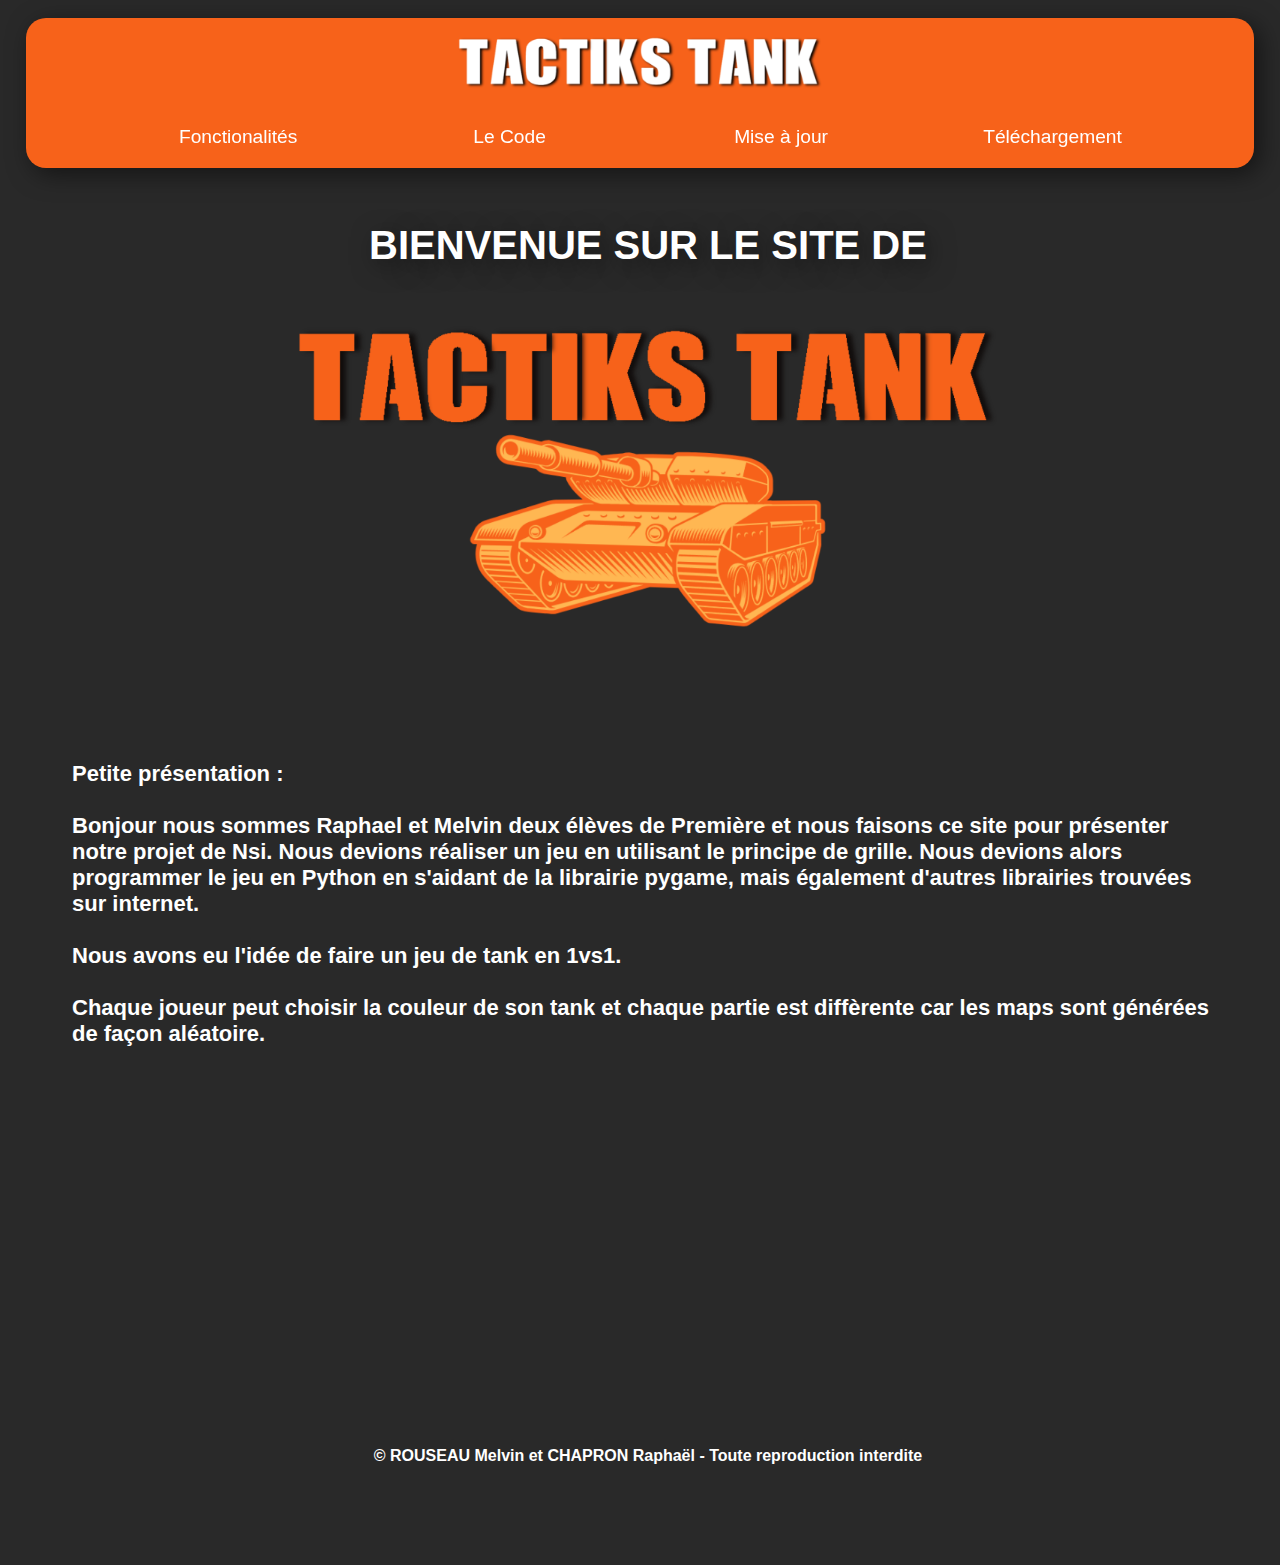
<file: index.html>
<html>
<head>
	<title>TAKTIKS TANKS</title>
	<link href="style.css" rel="stylesheet" type="text/css" />
	<link rel="preconnect" href="https://fonts.googleapis.com"><link rel="preconnect" href="https://fonts.googleapis.com">
</head>

<body>
	<header>
		<a href="index.html" title="titre">
    <img alt="titre" id="titre" src="titre.png" href="index.html"/>
		<nav>
      <ul class="menu">
        <li><a href="fonctionalite.html">Fonctionalités</a></li>
        <li><a href="code.html">Le Code</a></li>
        <li><a href="maj.html">Mise à jour</a></li>
				<li><a href="telechargement.html">Téléchargement</a></li>
      </ul>
		</nav>
	</header>

	<h1 id="welcome">BIENVENUE SUR LE SITE DE </h1>
	<img id="logo" src="VERSION_FINALE/logo.png"/>


	<h2 id="intro"> <strong>Petite présentation : </strong>
		<br>
		<br>
			Bonjour nous sommes Raphael et Melvin deux élèves de Première et nous faisons ce site pour présenter notre projet de Nsi.
		Nous devions réaliser un jeu en utilisant le principe de grille. Nous devions alors programmer le jeu en Python en s'aidant de la librairie pygame, mais également d'autres librairies trouvées sur internet.
		<br>
		<br>
		Nous avons eu l'idée de faire un jeu de tank en 1vs1.
		<br>
		<br>
		Chaque joueur peut choisir la couleur de son tank et chaque partie est diffèrente car les maps sont générées de façon aléatoire.
	</h2>

	<h3 id="mention"> © ROUSEAU Melvin et CHAPRON Raphaël - Toute reproduction interdite </h3>

</body>
</html>
</file>
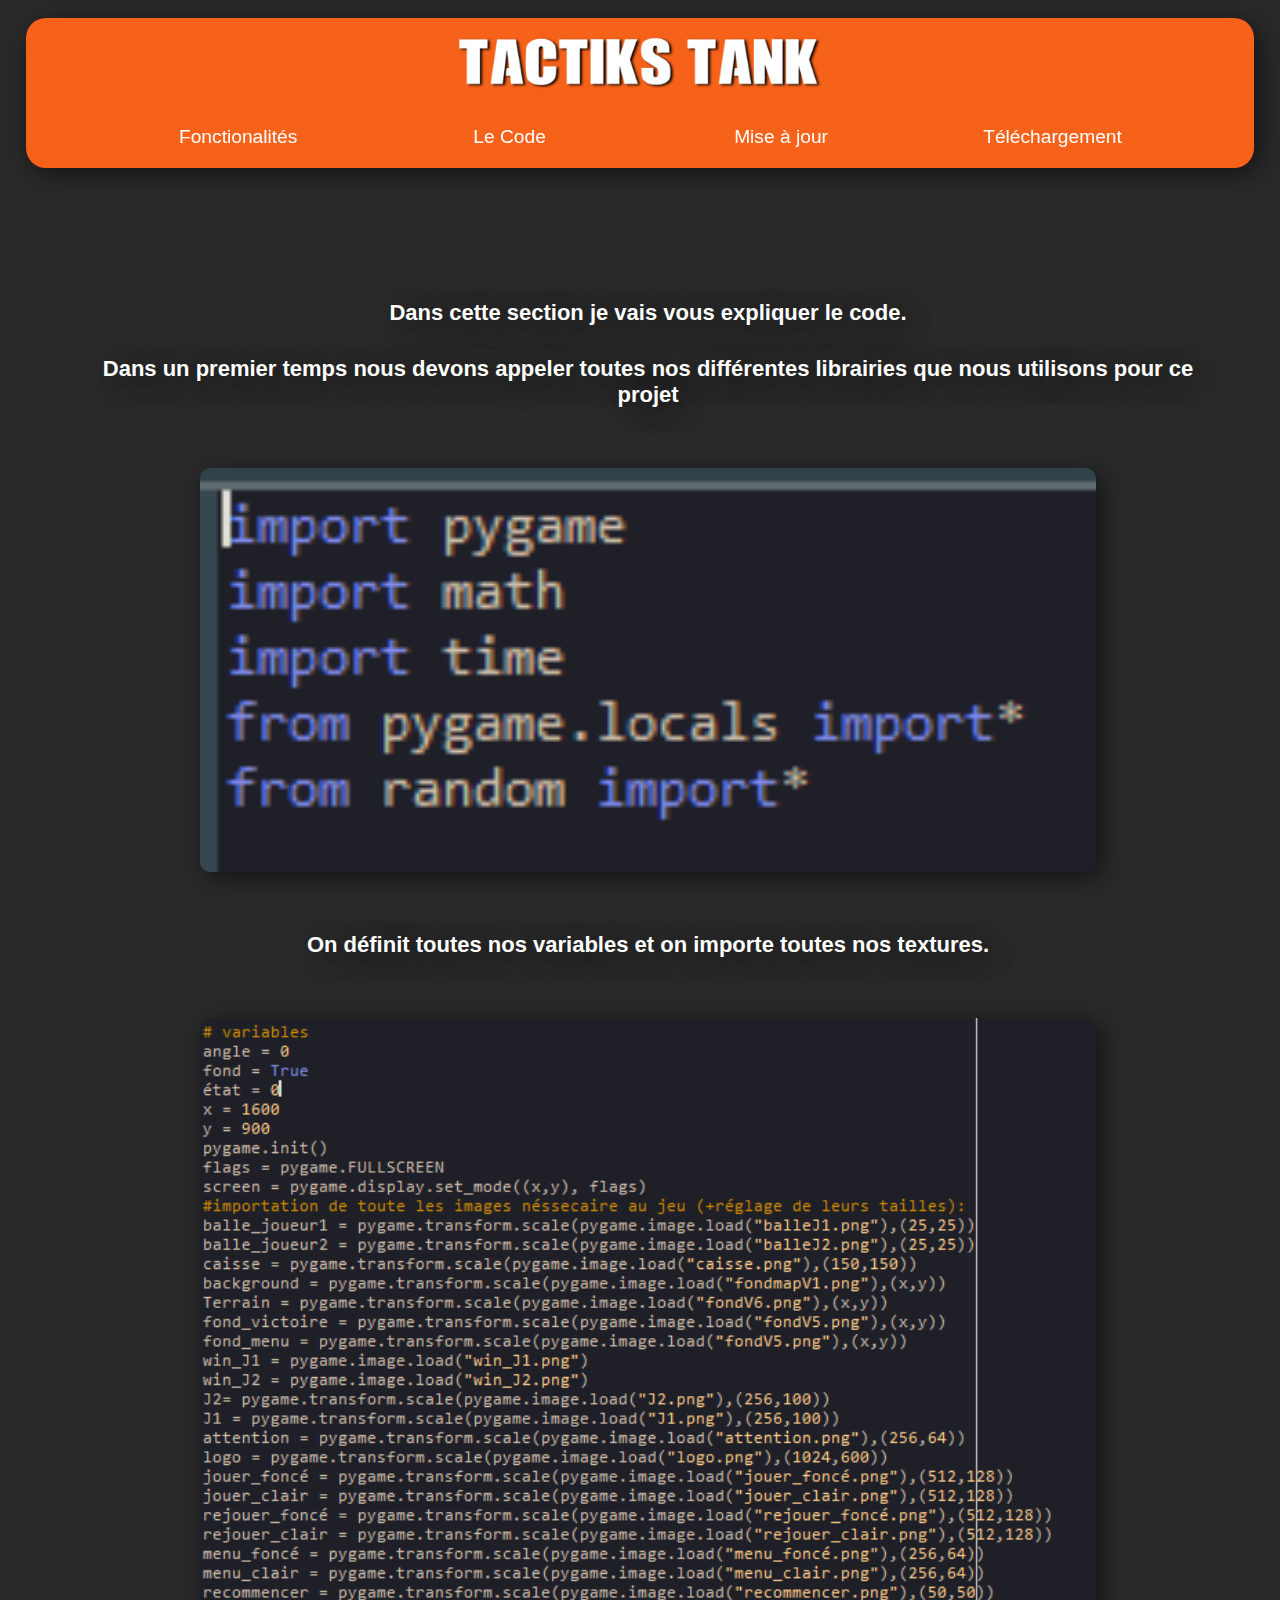
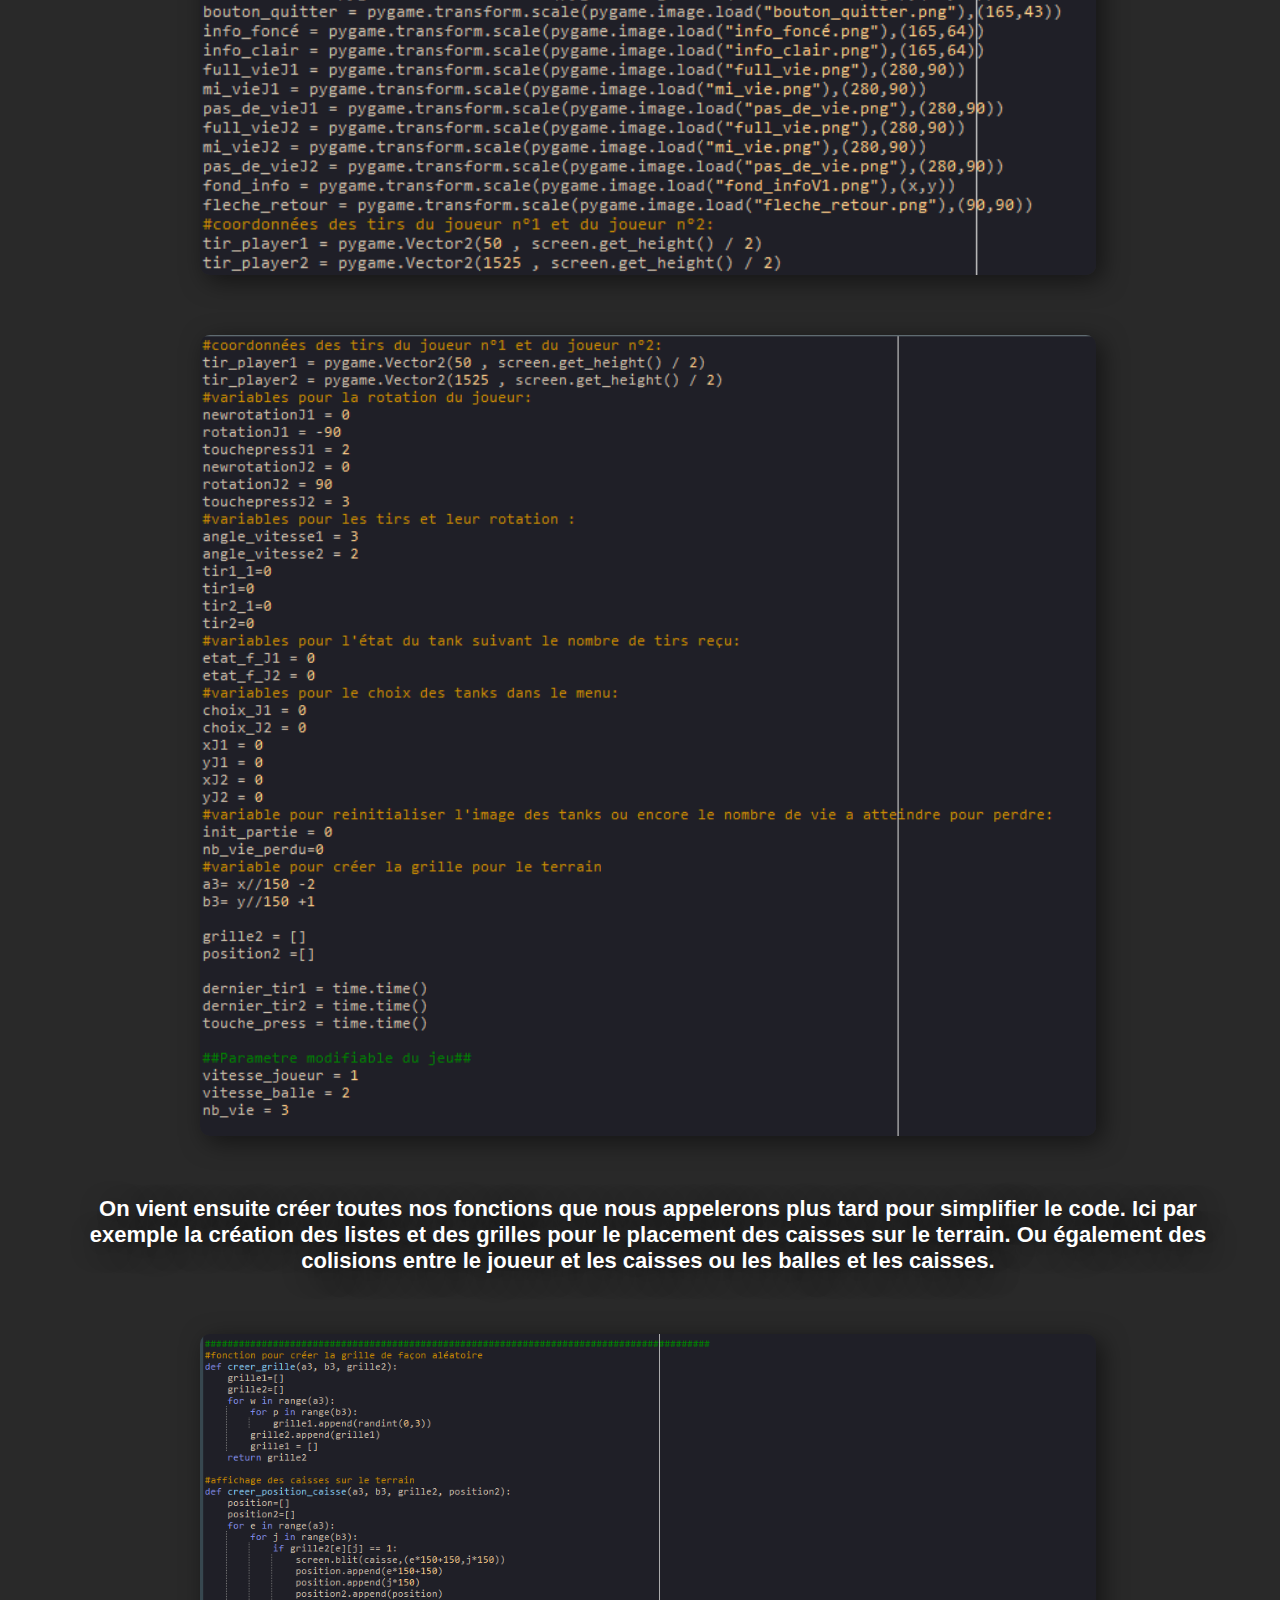
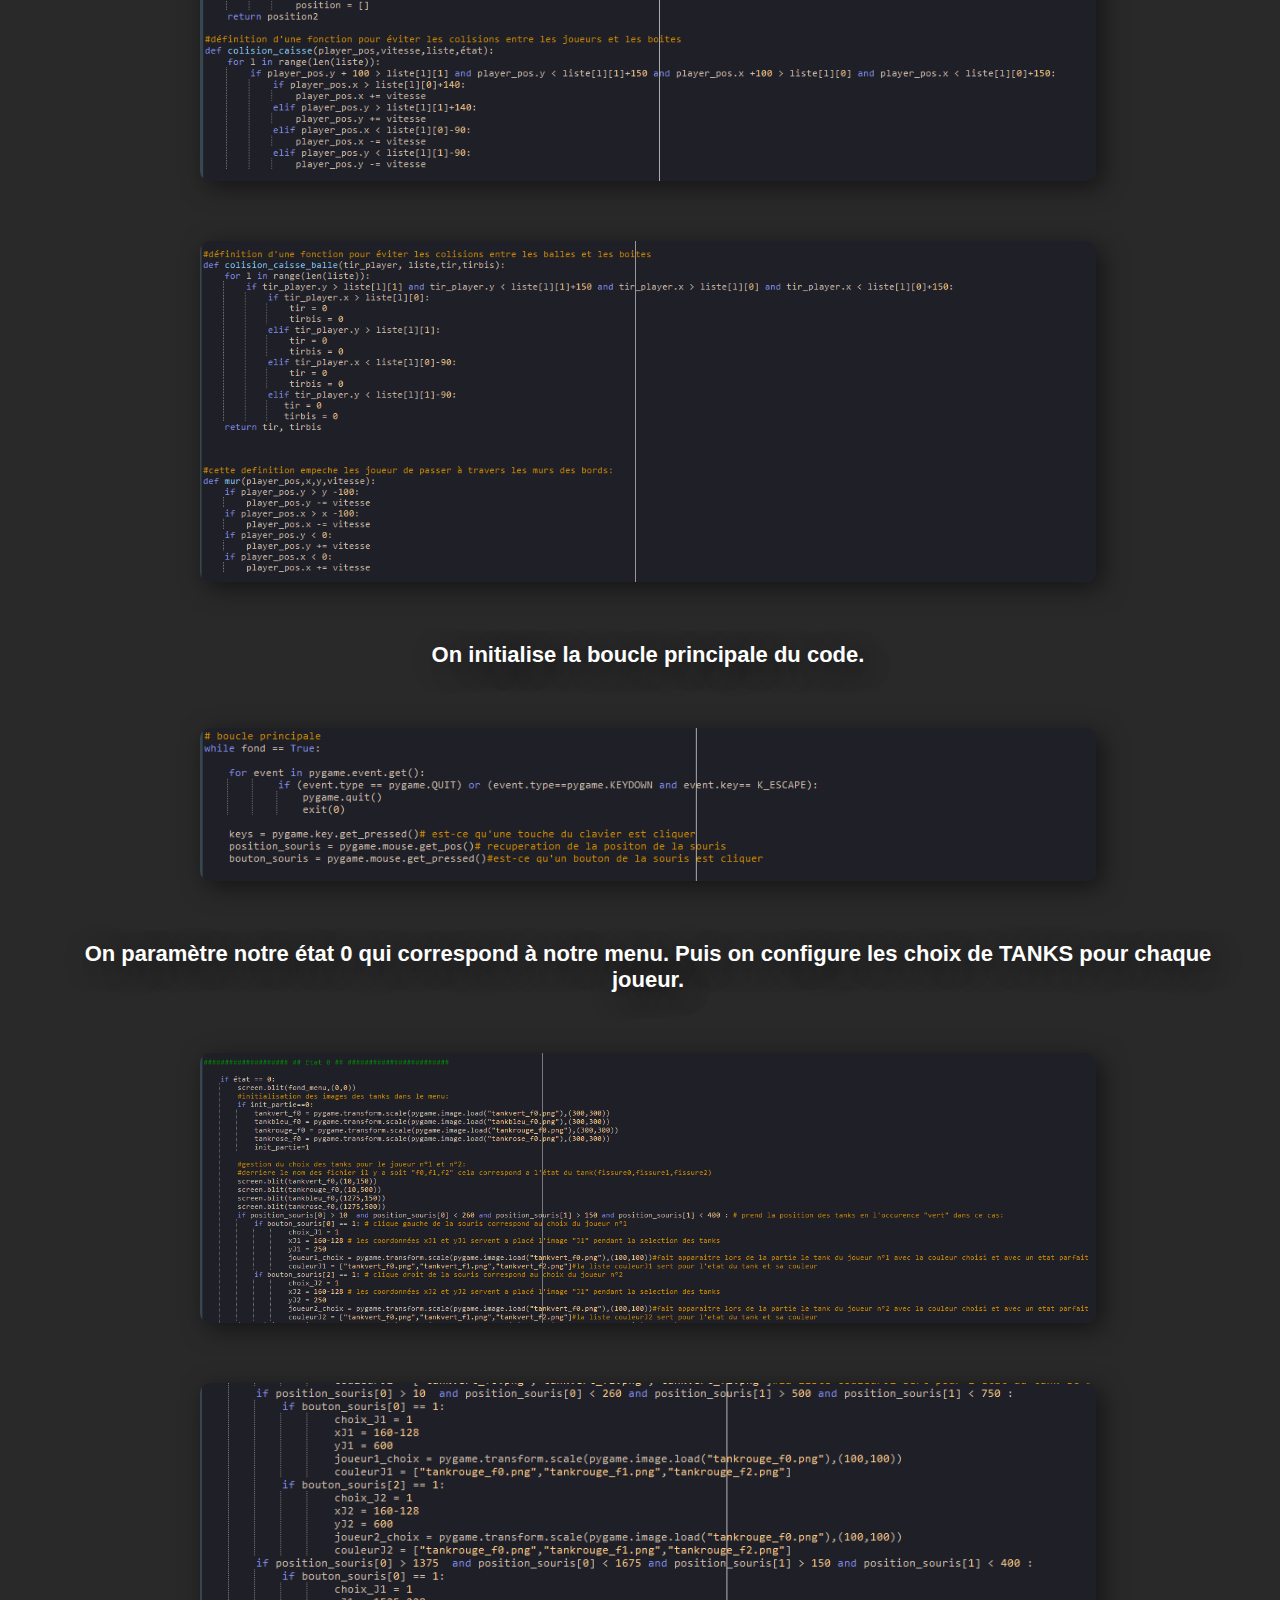
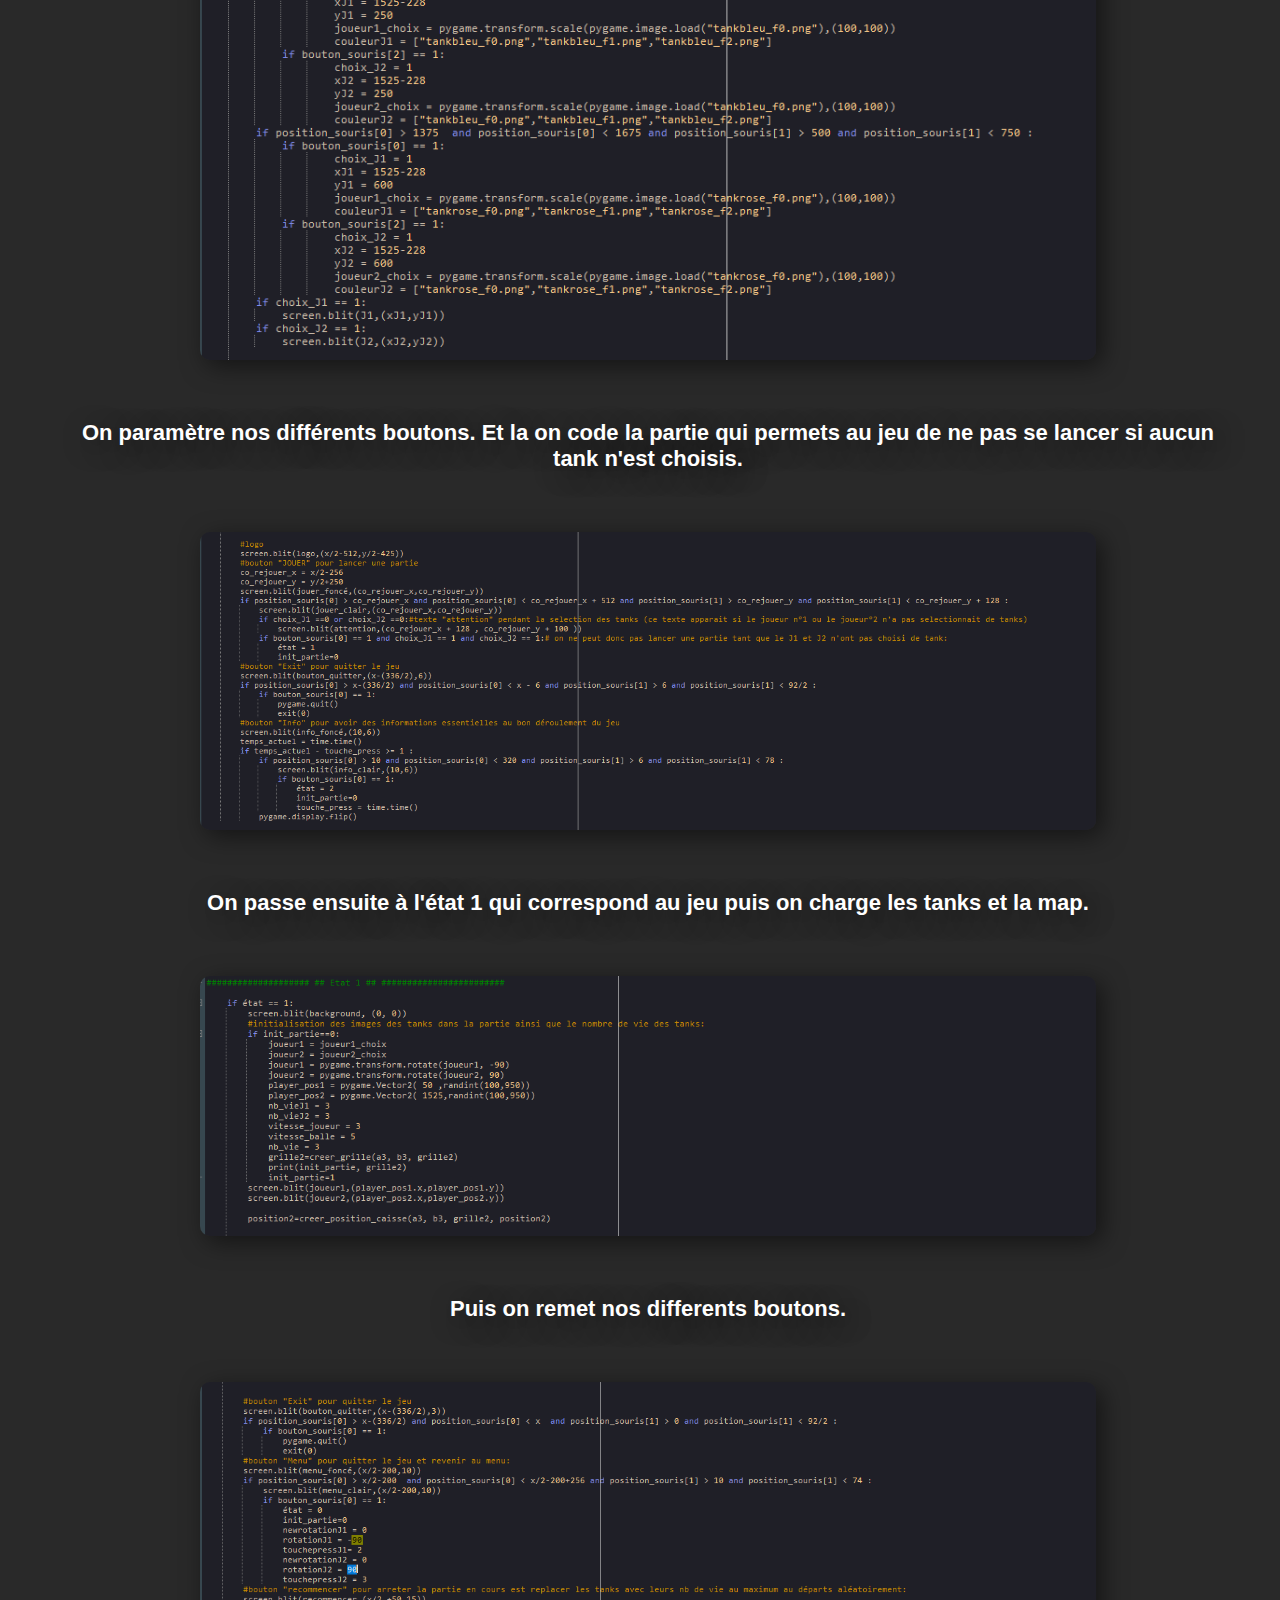
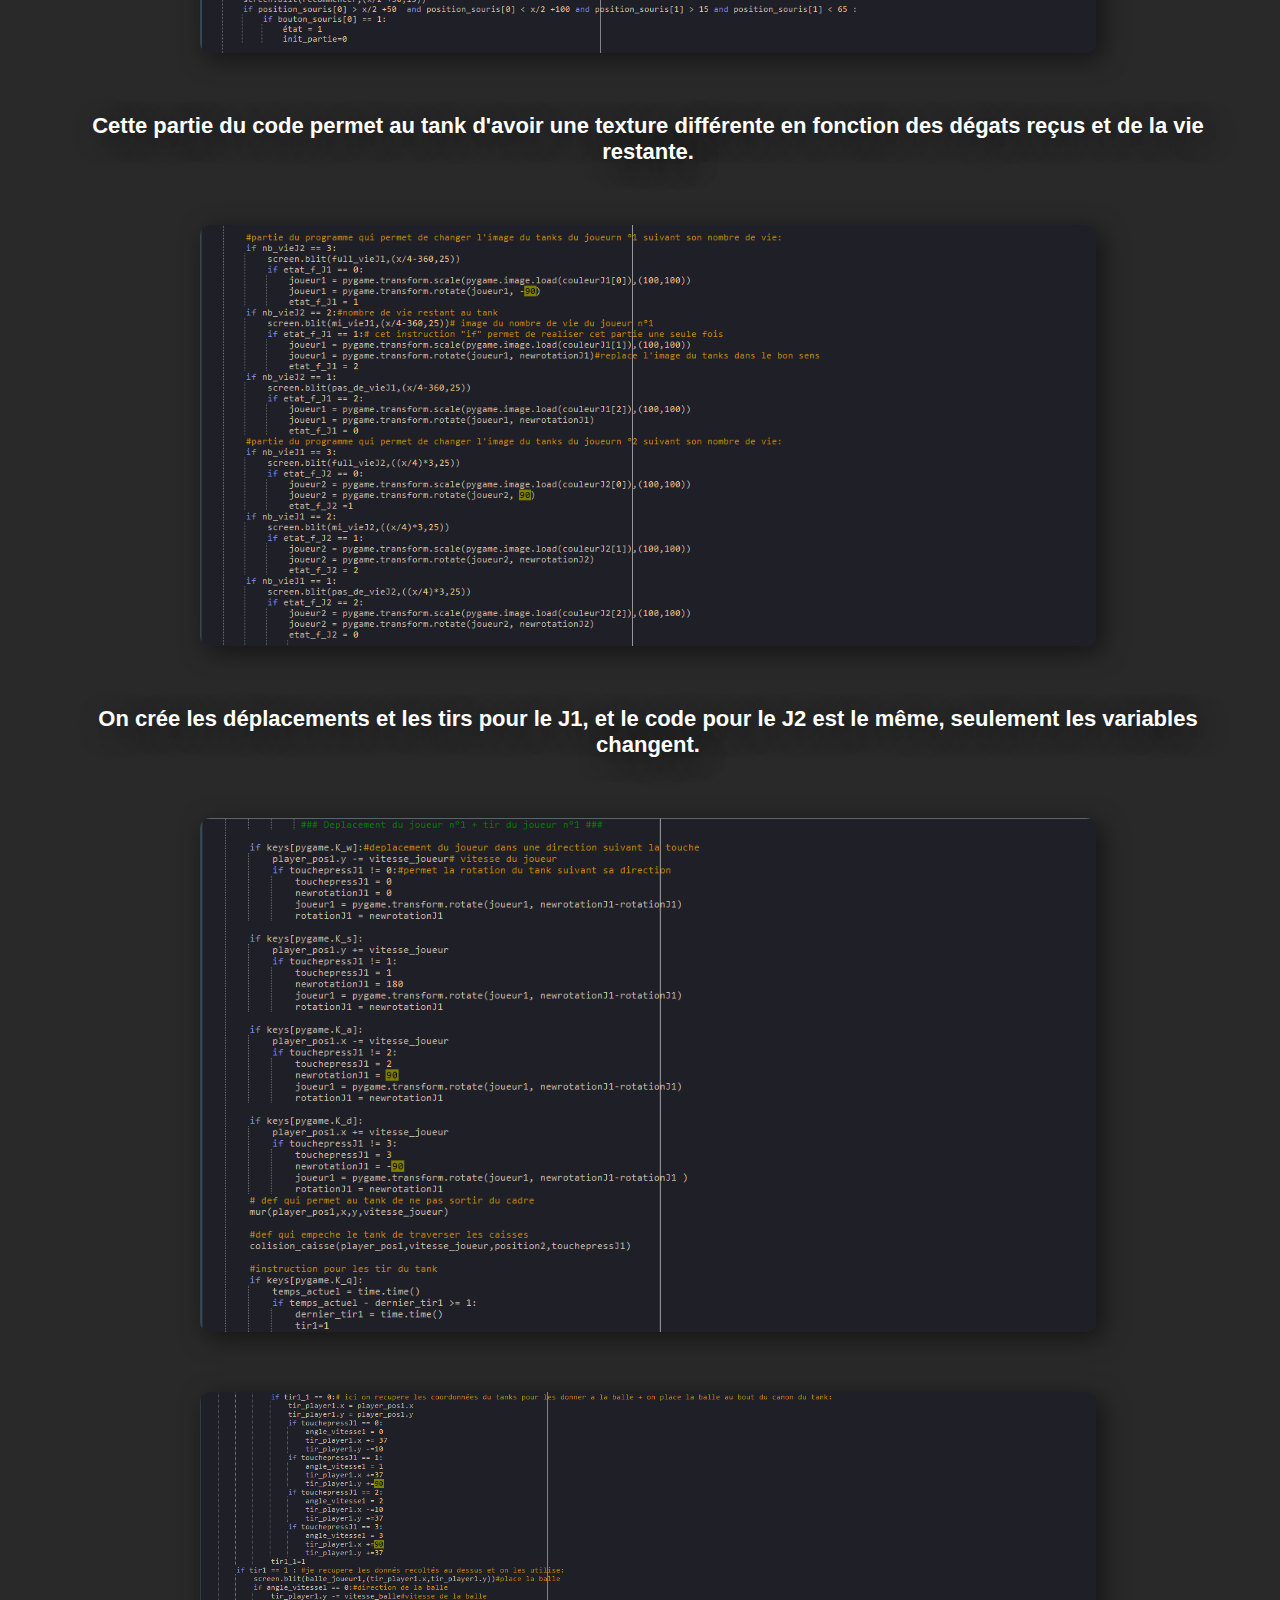
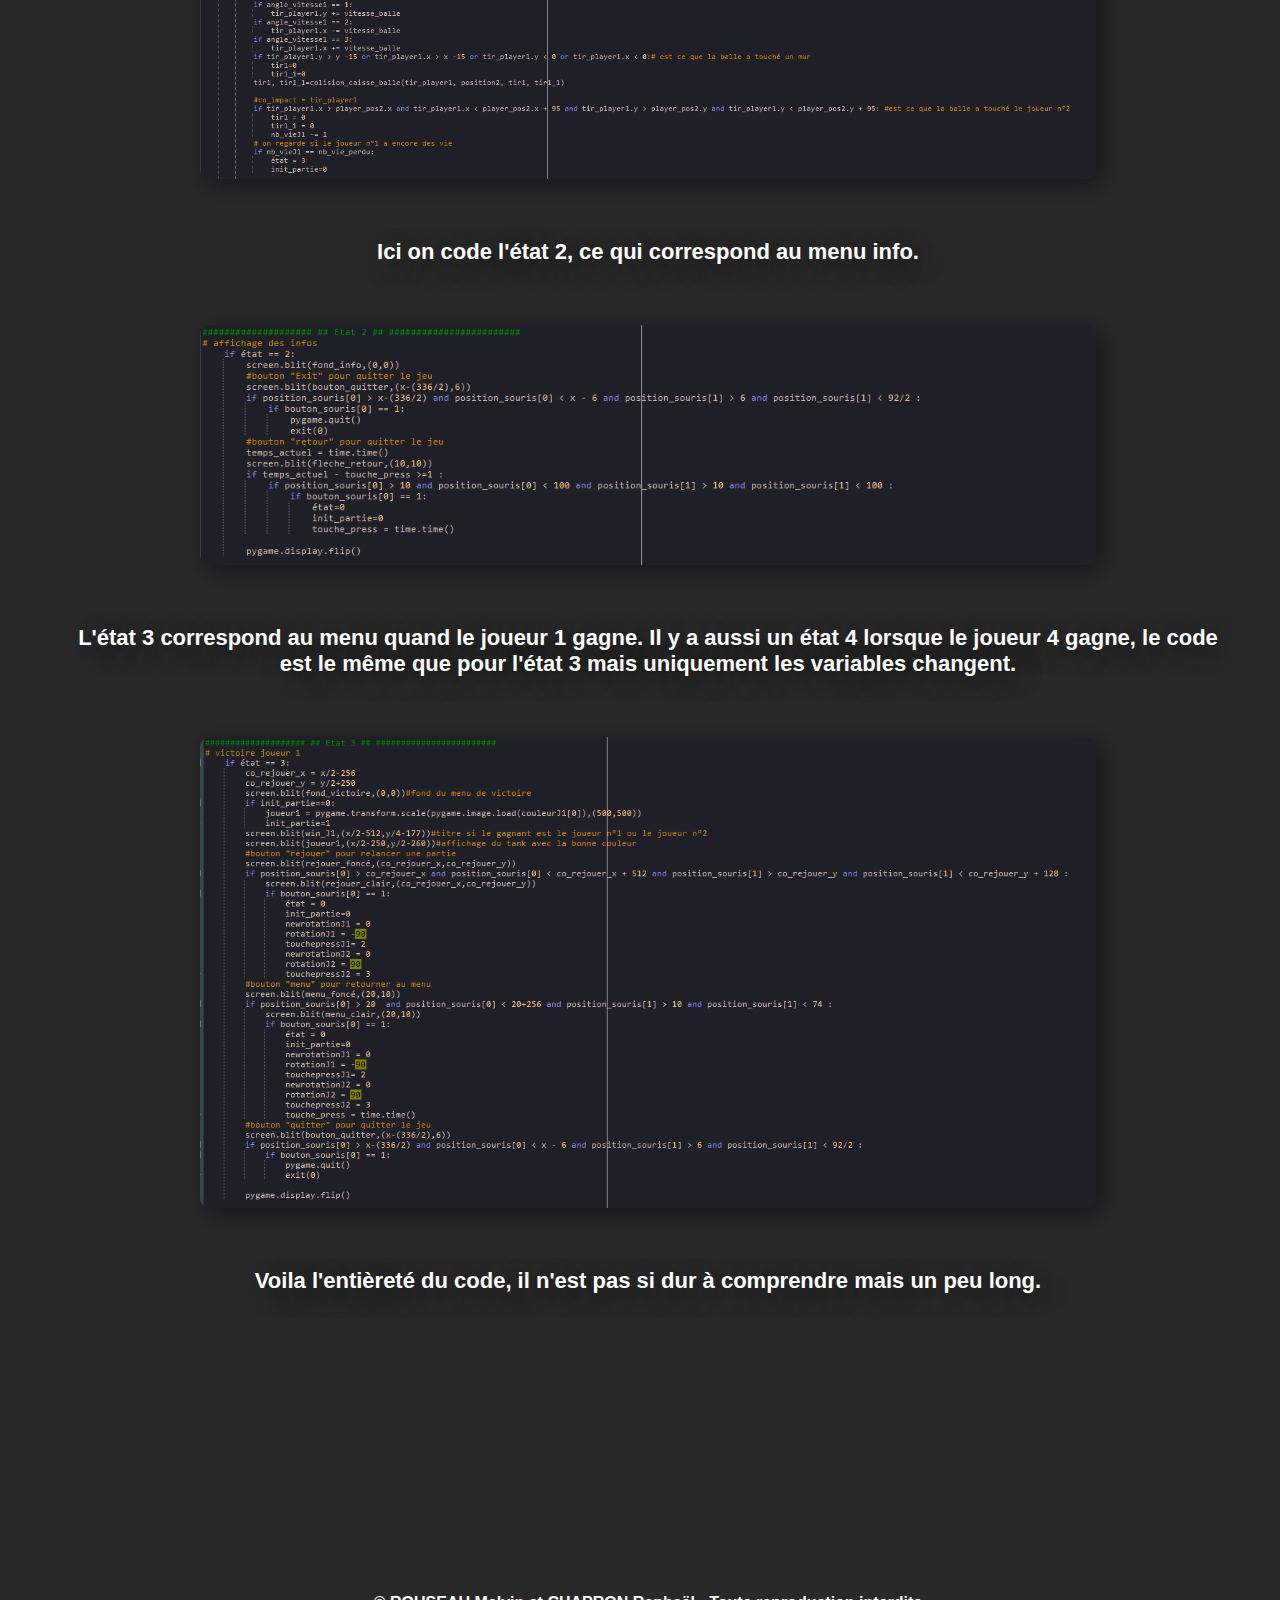
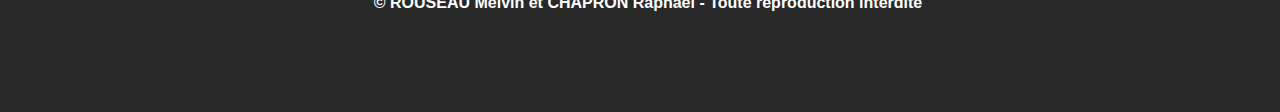
<file: code.html>
<html>
<head>
	<title>TAKTIKS TANKS</title>
	<link href="style.css" rel="stylesheet" type="text/css" />
	<link rel="preconnect" href="https://fonts.googleapis.com"><link rel="preconnect" href="https://fonts.googleapis.com">
</head>

<body>
	<header>
		<a href="index.html" title="titre">
    <img alt="titre" id="titre" src="titre.png" href="index.html"/>
		<nav>
      <ul class="menu">
        <li><a href="fonctionalite.html">Fonctionalités</a></li>
        <li><a href="code.html">Le Code</a></li>
        <li><a href="maj.html">Mise à jour</a></li>
				<li><a href="telechargement.html">Téléchargement</a></li>
      </ul>
		</nav>
	</header>

	<h2 id ="txt1"> Dans cette section je vais vous expliquer le code.
	</h2>
	<h2 id ="txt"> Dans un premier temps nous devons appeler toutes nos différentes librairies que nous utilisons pour ce projet
	</h2>
	<img id="image" src="capture/import.PNG">
	<h2 id ="txt"> On définit toutes nos variables et on importe toutes nos textures.
	</h2>
		<img id="image" src="capture/var1.PNG">
		<img id="image" src="capture/var2.PNG">
		<h2 id ="txt"> On vient ensuite créer toutes nos fonctions que nous appelerons plus tard pour simplifier le code. 
			Ici par exemple la création des listes et des grilles pour le placement des caisses sur le terrain.
			Ou également des colisions entre le joueur et les caisses ou les balles et les caisses.
		</h2>
		<img id="image" src="capture/fonction1.PNG">
		<img id="image" src="capture/fonction2.PNG">
		<h2 id ="txt"> On initialise la boucle principale du code.
		</h2>
		<img id="image" src="capture/boucle.PNG">
		<h2 id ="txt"> On paramètre notre état 0 qui correspond à notre menu. Puis on configure les choix de TANKS
			pour chaque joueur.
		</h2>
		<img id="image" src="capture/menu1.PNG">
		<img id="image" src="capture/menu2.PNG">
		<h2 id ="txt"> On paramètre nos différents boutons. Et la on code la partie qui permets au jeu de ne pas se lancer si aucun
			tank n'est choisis.
		</h2>
		<img id="image" src="capture/bouton_affichage.PNG">
		<h2 id ="txt"> On passe ensuite à l'état 1 qui correspond au jeu puis on charge les tanks et la map.
		</h2>
		<img id="image" src="capture/jeu1.PNG">
		<h2 id ="txt"> Puis on remet nos differents boutons.
		</h2>
		<img id="image" src="capture/jeu2.PNG">
		<h2 id ="txt"> Cette partie du code permet au tank d'avoir une texture différente en fonction des dégats reçus et de la vie restante.
		</h2>
		<img id="image" src="capture/degat.PNG">
		<h2 id ="txt"> On crée les déplacements et les tirs pour le J1, et le code pour le J2 est le même, seulement les variables changent.
		</h2>
		<img id="image" src="capture/j1.PNG">
		<img id="image" src="capture/j12.PNG">
		<h2 id ="txt"> Ici on code l'état 2, ce qui correspond au menu info.
		</h2>
		<img id="image" src="capture/info2.PNG">
		<h2 id ="txt"> L'état 3 correspond au menu quand le joueur 1 gagne. Il y a aussi un état 4 lorsque le joueur 4 gagne, le code est
			le même que pour l'état 3 mais uniquement les variables changent.
		</h2>
		<img id="image" src="capture/win.PNG">
		<h2 id ="txt"> Voila l'entièreté du code, il n'est pas si dur à comprendre mais un peu long.
		</h2>




	<h3 id="mention"> © ROUSEAU Melvin et CHAPRON Raphaël - Toute reproduction interdite </h3>

</body>
</html>
</file>
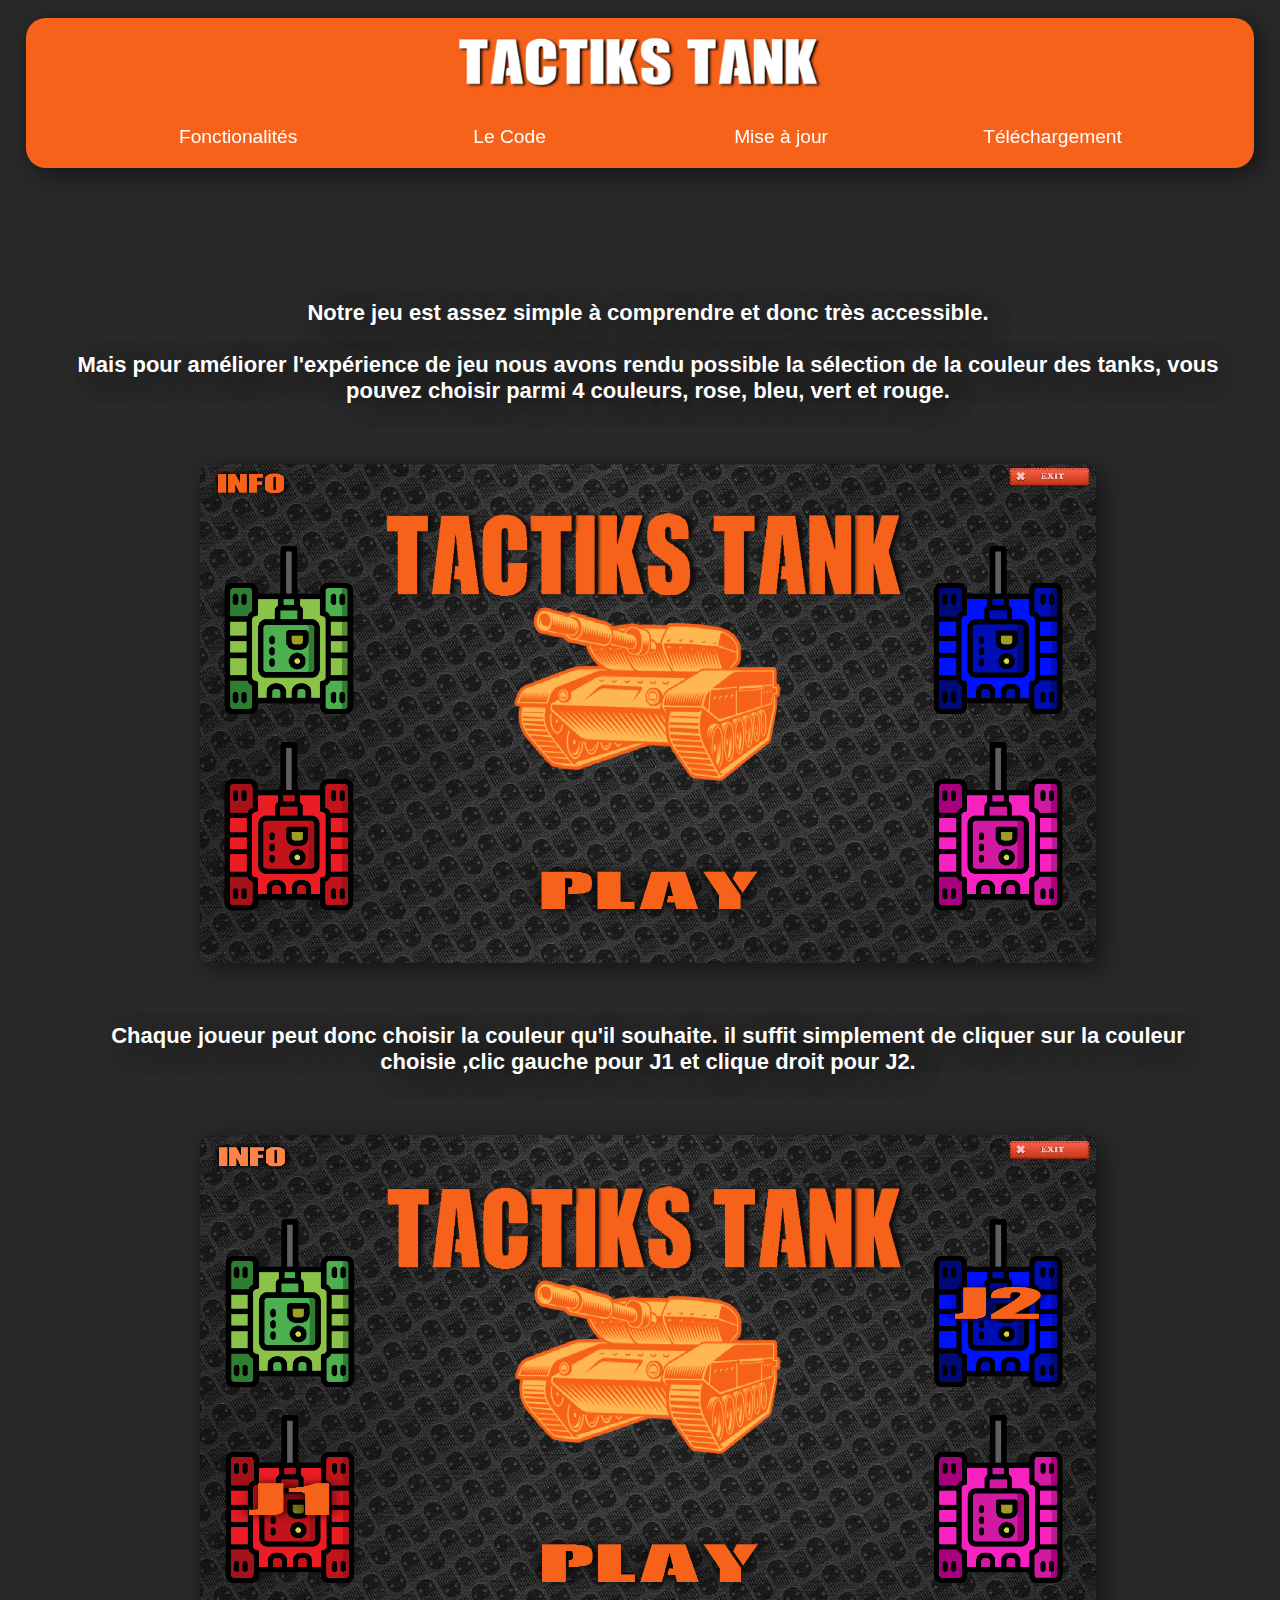
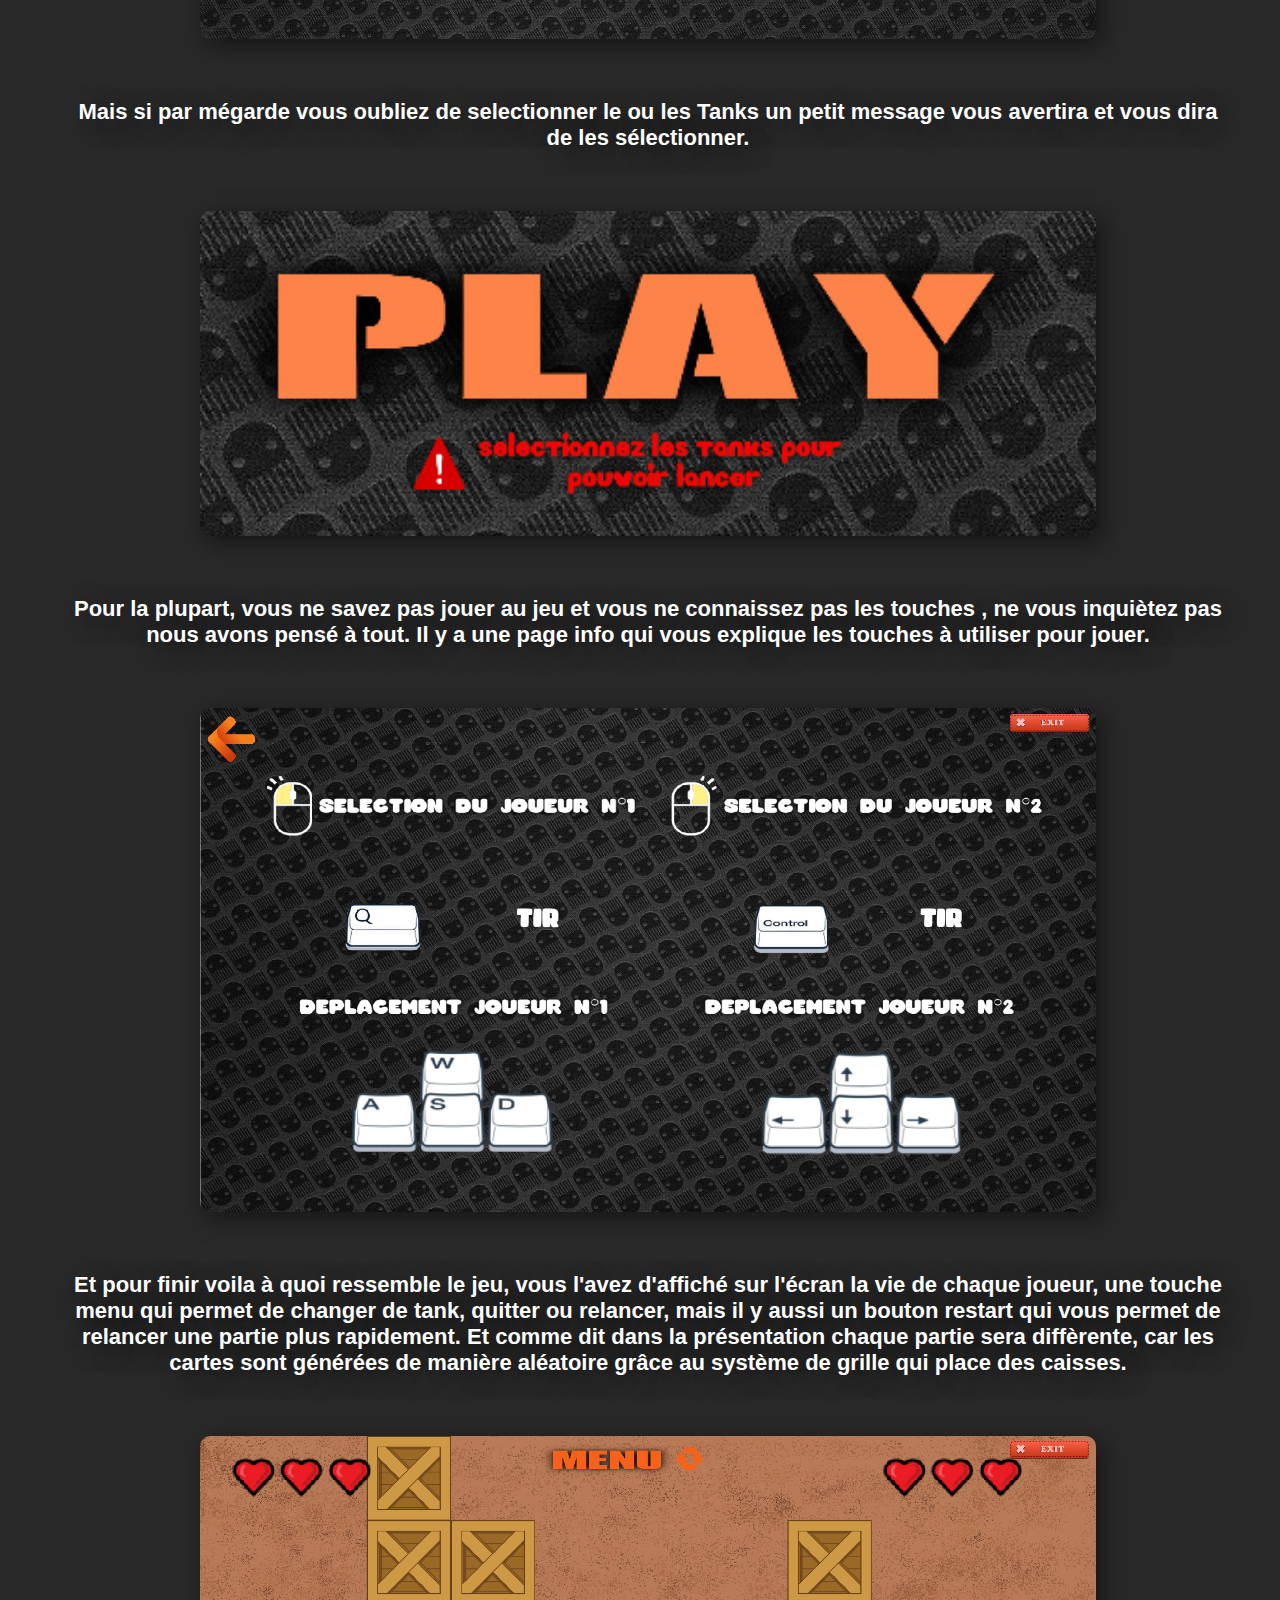
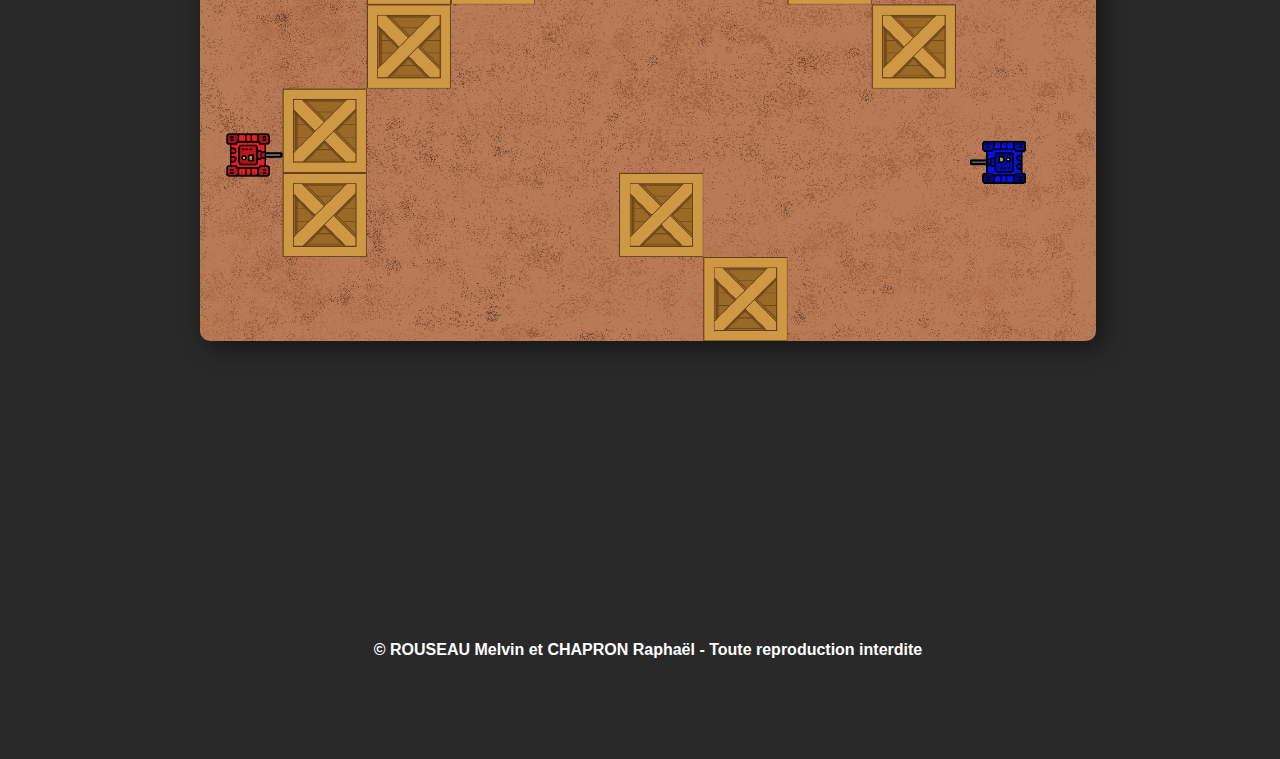
<file: fonctionalite.html>
<html>
<head>
	<title>TAKTIKS TANKS</title>
	<link href="style.css" rel="stylesheet" type="text/css" />
	<link rel="preconnect" href="https://fonts.googleapis.com"><link rel="preconnect" href="https://fonts.googleapis.com">
</head>

<body>
	<header>
		<a href="index.html" title="titre">
    <img alt="titre" id="titre" src="titre.png" href="index.html"/>
		<nav>
      <ul class="menu">
        <li><a href="fonctionalite.html">Fonctionalités</a></li>
        <li><a href="code.html">Le Code</a></li>
        <li><a href="maj.html">Mise à jour</a></li>
				<li><a href="telechargement.html">Téléchargement</a></li>
      </ul>
		</nav>
	</header>

	<h2 id ="txt1">Notre jeu est assez simple à comprendre et donc très accessible.
		<br>
		<br>
		Mais pour améliorer l'expérience de jeu nous avons rendu possible
		la sélection de la couleur des tanks, vous pouvez choisir parmi 4 couleurs,
		rose, bleu, vert et rouge.
	</h2>
	<img id="image" src="capture/menu.PNG">
	<h2 id ="txt">Chaque joueur peut donc choisir la couleur qu'il souhaite.
		il suffit simplement de cliquer sur la couleur choisie
		,clic gauche pour J1 et clique droit pour J2.
	</h2>
	<img id="image" src="capture/selection.PNG">
	<h2 id ="txt">Mais si par mégarde vous oubliez de selectionner le ou les
		Tanks un petit message vous avertira et vous dira de les sélectionner.
	</h2>
		<img id="image" src="capture/sans_selection.PNG">
	<h2 id ="txt">Pour la plupart, vous ne savez pas jouer au jeu et vous ne connaissez pas les touches
		, ne vous inquiètez pas nous avons pensé à tout. Il y a une page info qui vous explique
		les touches à utiliser pour jouer.
	</h2>
		<img id="image" src="capture/info.PNG">
		<h2 id ="txt">Et pour finir voila à quoi ressemble le jeu, vous l'avez d'affiché sur l'écran la vie
			de chaque joueur, une touche menu qui permet de changer de tank, quitter ou relancer, mais il y aussi
			un bouton restart qui vous permet de relancer une partie plus rapidement. Et comme dit dans la présentation
			chaque partie sera diffèrente, car les cartes sont générées de manière aléatoire grâce au système de grille 
			qui place des caisses.
		</h2>
		<img id="image" src="capture/JEU.PNG">
			<h3 id="mention"> © ROUSEAU Melvin et CHAPRON Raphaël - Toute reproduction interdite </h3>
</body>
</html>
</file>
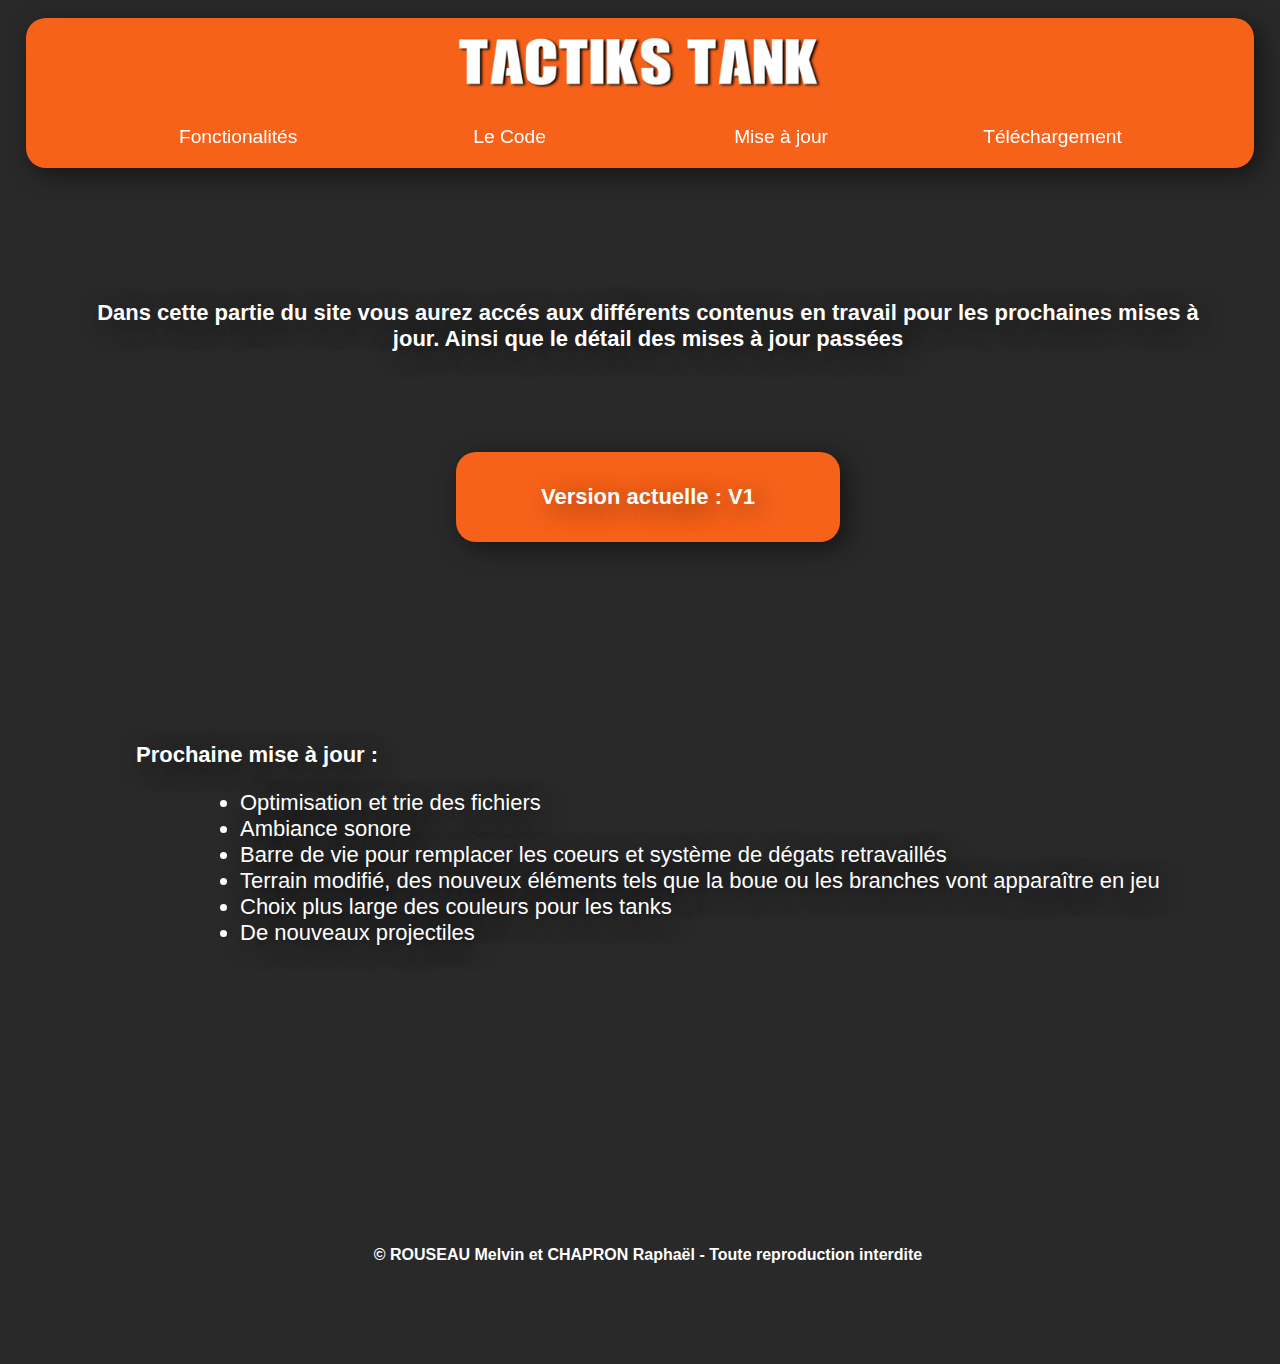
<file: maj.html>
<html>
<head>
	<title>TAKTIKS TANKS</title>
	<link href="style.css" rel="stylesheet" type="text/css" />
	<link rel="preconnect" href="https://fonts.googleapis.com"><link rel="preconnect" href="https://fonts.googleapis.com">
</head>

<body>
	<header>
		<a href="index.html" title="titre">
    <img alt="titre" id="titre" src="titre.png" href="index.html"/>
		<nav>
      <ul class="menu">
        <li><a href="fonctionalite.html">Fonctionalités</a></li>
        <li><a href="code.html">Le Code</a></li>
        <li><a href="maj.html">Mise à jour</a></li>
				<li><a href="telechargement.html">Téléchargement</a></li>
      </ul>
		</nav>
	</header>

	<h2 id ="txt1"> Dans cette partie du site vous aurez accés aux différents contenus en travail pour les prochaines mises à jour.
		Ainsi que le détail des mises à jour passées
	</h2>
	<h2 id ="version"> Version actuelle : V1
	</h2>
	<h2 id ="txt2"> Prochaine mise à jour :
	</h2>
	<ul id="liste_maj">
		<li>Optimisation et trie des fichiers</li>
		<li>Ambiance sonore</li>
		<li>Barre de vie pour remplacer les coeurs et système de dégats retravaillés</li>
		<li>Terrain modifié, des nouveux éléments tels que la boue ou les branches vont apparaître en jeu</li>
		<li>Choix plus large des couleurs pour les tanks</li>
		<li>De nouveaux projectiles </li>
	</ul>






	<h3 id="mention"> © ROUSEAU Melvin et CHAPRON Raphaël - Toute reproduction interdite </h3>

</body>
</html>
</file>
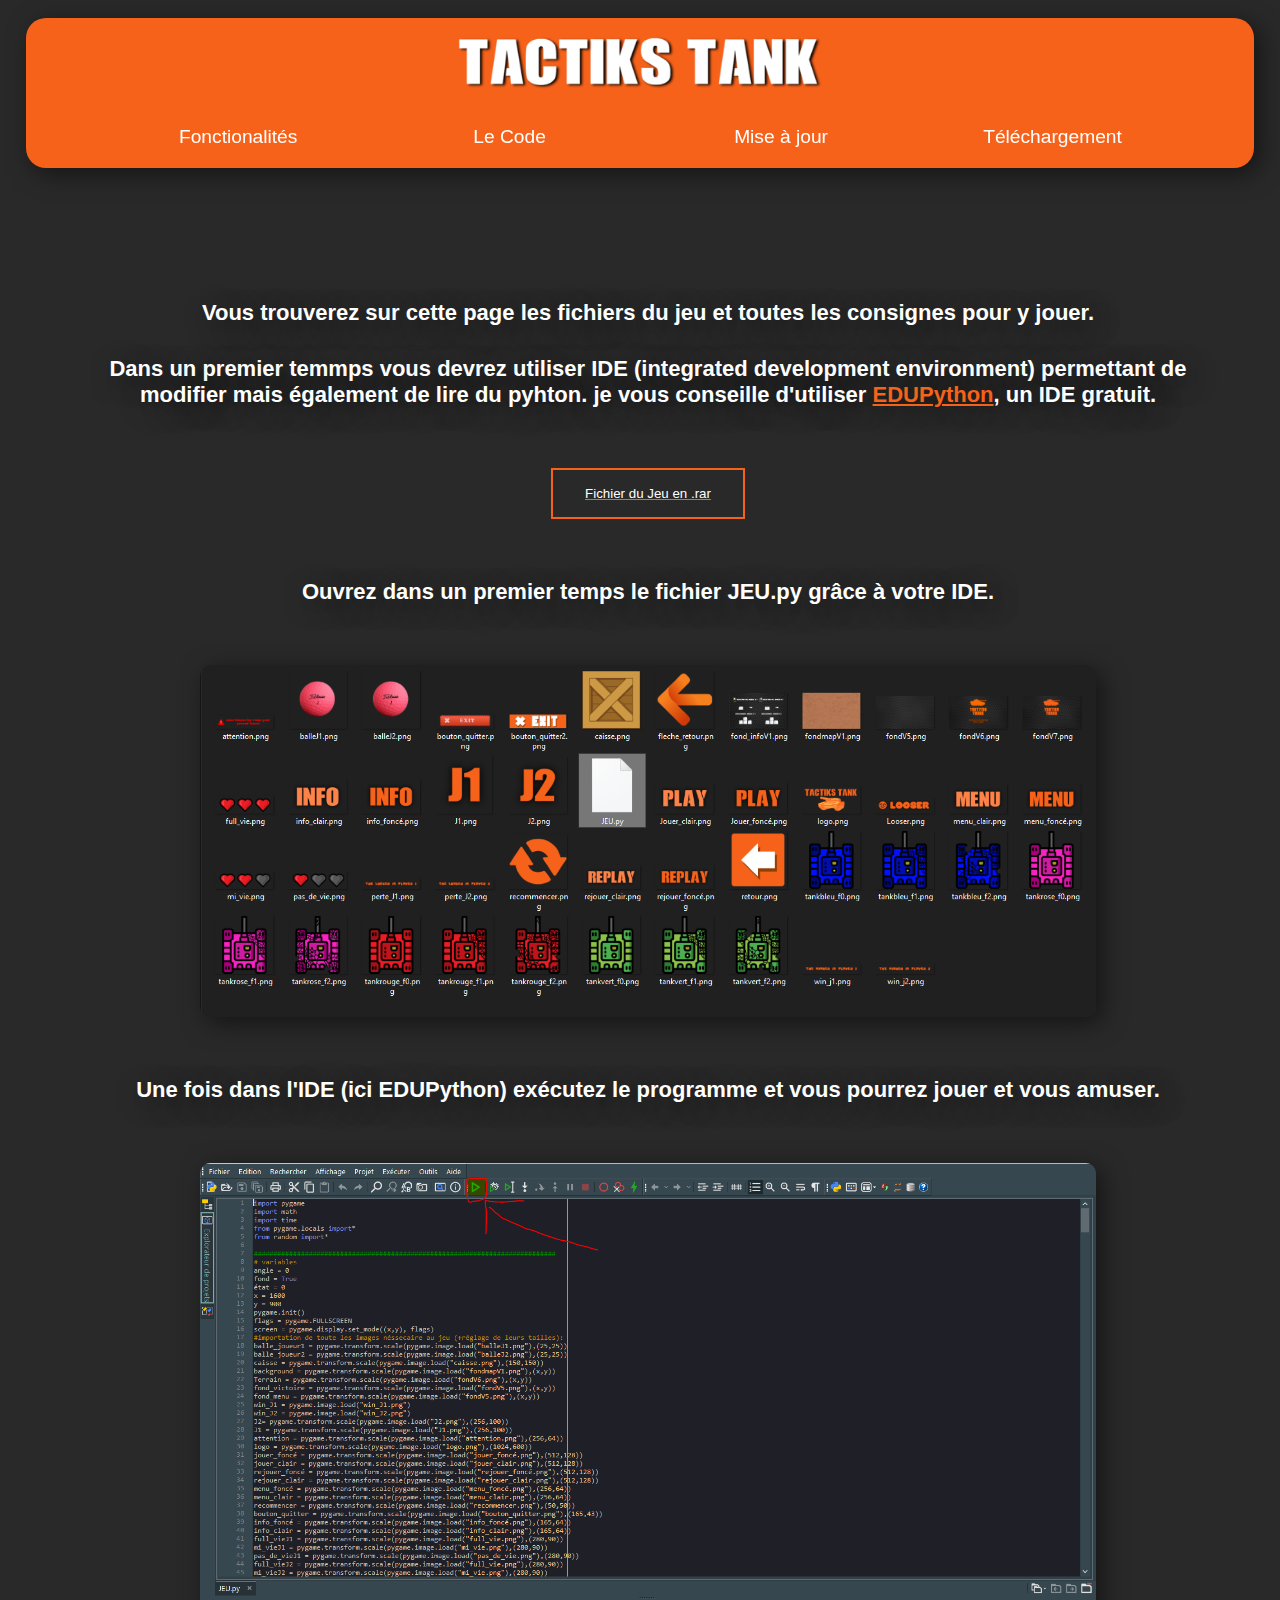
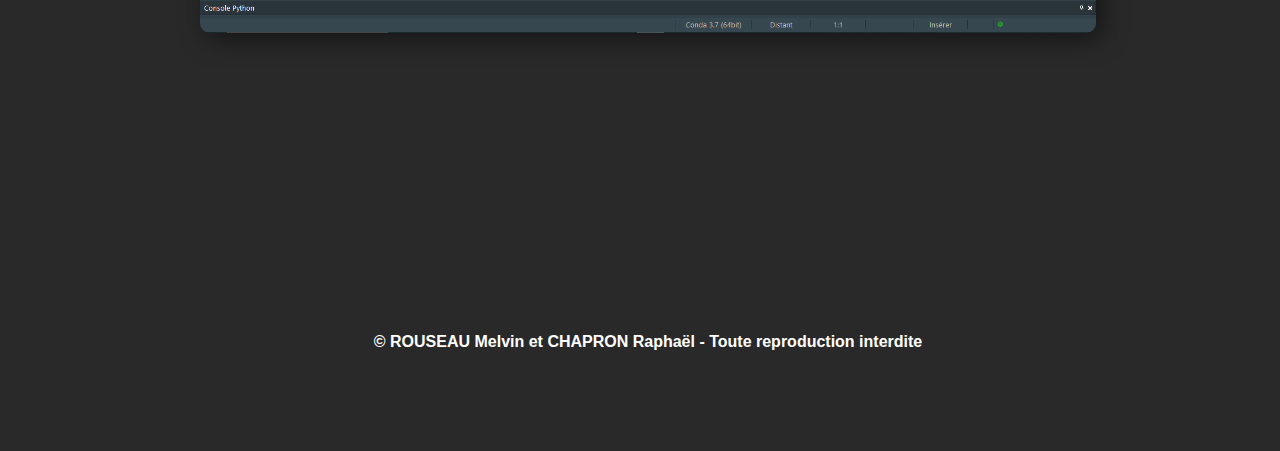
<file: telechargement.html>
<html>
<head>
	<title>TAKTIKS TANKS</title>
	<link href="style.css" rel="stylesheet" type="text/css" />
	<link rel="preconnect" href="https://fonts.googleapis.com"><link rel="preconnect" href="https://fonts.googleapis.com">
</head>

<body>
	<header>
		<a href="index.html" title="titre">
    <img alt="titre" id="titre" src="titre.png" href="index.html"/>
		<nav>
      <ul class="menu">
        <li><a href="fonctionalite.html">Fonctionalités</a></li>
        <li><a href="code.html">Le Code</a></li>
        <li><a href="maj.html">Mise à jour</a></li>
				<li><a href="telechargement.html">Téléchargement</a></li>
      </ul>
		</nav>
	</header>

	<h2 id ="txt1"> Vous trouverez sur cette page les fichiers du jeu et toutes les consignes pour y jouer.
	</h2>
	<h2 id ="txt"> Dans un premier temmps vous devrez utiliser IDE (integrated development environment) permettant de modifier mais également de lire du pyhton.
		je vous conseille d'utiliser <a href="https://edupython.tuxfamily.org/#t%C3%A9l%C3%A9chargement">EDUPython</a>, un IDE gratuit.
	</h2>
	<a href="V1.rar" download>
	<button id="x1" type="button">  Fichier du Jeu en .rar  </button>
  </a>
	<h2 id ="txt"> Ouvrez dans un premier temps le fichier JEU.py grâce à votre IDE.
	</h2>
	<img id="image" src="capture/fichier.PNG">
	<h2 id ="txt"> Une fois dans l'IDE (ici EDUPython) exécutez le programme et vous pourrez jouer et vous amuser.
	</h2>
	<img id="image" src="capture/exe.PNG">
	<h3 id="mention"> © ROUSEAU Melvin et CHAPRON Raphaël - Toute reproduction interdite </h3>

</body>
</html>
</file>
<file: style.css>
body {
    width:100%;
    font-family: "Kanit", sans-serif;
    color: white;
    background-color: rgb(41, 41, 41);
}


#titre{
  display: block;
  width: 400px;
  margin-left: auto;
  margin-right: auto;
}

#version{
  width:30%;
  height: 150px;
  border-radius: 20px;
  background-color: rgb(247, 98, 26);
  box-shadow: 6px 6px 25px rgba(0, 0, 0, 0.5);
  font-size:22px;
  margin-left: auto;
  margin-right: auto;
  text-align: center;
  text-shadow: 6px 6px 25px rgba(0, 0, 0, 0.5);
  margin-bottom: 30px;
  margin-top: 100px;
  color:white;
  line-height:90px;
  height:90px;
}

header/*bandeau haut*/
{
    position: fixed;
    left: 2%;
    top: 2%;
    width:96%;
    height: 150px;
    border-radius: 20px;
    background-color: rgb(247, 98, 26);
    box-shadow: 6px 6px 25px rgba(0, 0, 0, 0.5);

}

h1, h2, h3 {
    margin:0; padding:0;
}
h3{
  margin-top: 300px;
  margin-bottom: 100px;
}

h1
{
    line-height:90px;
    font-family: "Kanit", sans-serif;
    font-size:48px;
    color:white;
    width:100%;
    margin:auto;
    text-align: center;
    text-shadow: 6px 6px 25px rgba(0, 0, 0, 0.5);
}

#txt1{
  margin-top: 300px;
  font-size:22px;
  width:90%;
  margin-left: auto;
  margin-right: auto;
  text-align: center;
  text-shadow: 6px 6px 25px rgba(0, 0, 0, 0.5);
}

#txt2{
  margin-top: 200px;
  font-size:22px;
  width:100%;
  margin-left: 10%;
  text-shadow: 6px 6px 25px rgba(0, 0, 0, 0.5);
}

#liste_maj{
  font-size:22px;
  width:100%;
  margin-left: 15%;
  text-shadow: 6px 6px 25px rgba(0, 0, 0, 0.5);
}

#txt{
  font-size:22px;
  width:90%;
  margin-left: auto;
  margin-right: auto;
  text-align: center;
  text-shadow: 6px 6px 25px rgba(0, 0, 0, 0.5);
  margin-bottom: 30px;
  margin-top: 30px;
}

#image{
  display: block;
  width: 70%;
  margin-top: 60px;
  margin-left: auto;
  margin-right: auto;
  margin-bottom: 60px;
  border-radius: 10px;
  box-shadow: 6px 6px 25px rgba(0, 0, 0, 0.5);

}

#intro
{
  font-family: "Kanit", sans-serif;
  font-size:22px;
  color:white;
  margin-left: auto;
  margin-right: auto;
  width: 90%;
  margin-bottom: 400px
}

#welcome
{
  margin-top: 200px;
  margin-left: auto;
  margin-right: auto;
  width: 80%;
  font-size:40px;
}

#logo
{
  display: block;
  width: 60%;
  margin-left: auto;
  margin-right: auto;
  margin-bottom: 100px;
}

#mention{
  color: white;
  text-align: center;
  font-size: 16px;
  font-family: "Kanit", sans-serif;
}

a{
  color: rgb(247, 98, 26);
}

nav ul{
  list-style-type: none;
  width: 94%;
}

nav li{
  float:left;
  width: 25%;
  text-align: center;
}

nav ul ::after{
  content: "";
  display: table;
  clear:both;
}

nav{
  font-family: "Kanit", sans-serif;
  font-size:120%;
  width: 94%;
  margin: 0 auto;
  top: 0px;

}

nav a{
  display:block;
  text-decoration: none;
  color: white;
  border-bottom: 2px solid transparent
  padding: 10px 0px;
}

nav a:hover{
  border-bottom: 2px solid gold;
}

button:hover {

    background-color:rgb(247, 98, 26);
}

button {
  display: block;
  margin-top: 60px;
  margin-bottom: 60px;
  margin-left: auto;
  margin-right: auto;
  border: 2px solid rgb(247, 98, 26);
  text-align: center;
  background-color: rgb(41, 41, 41);
  color:white;
  padding: 16px 32px;
}
</file>
